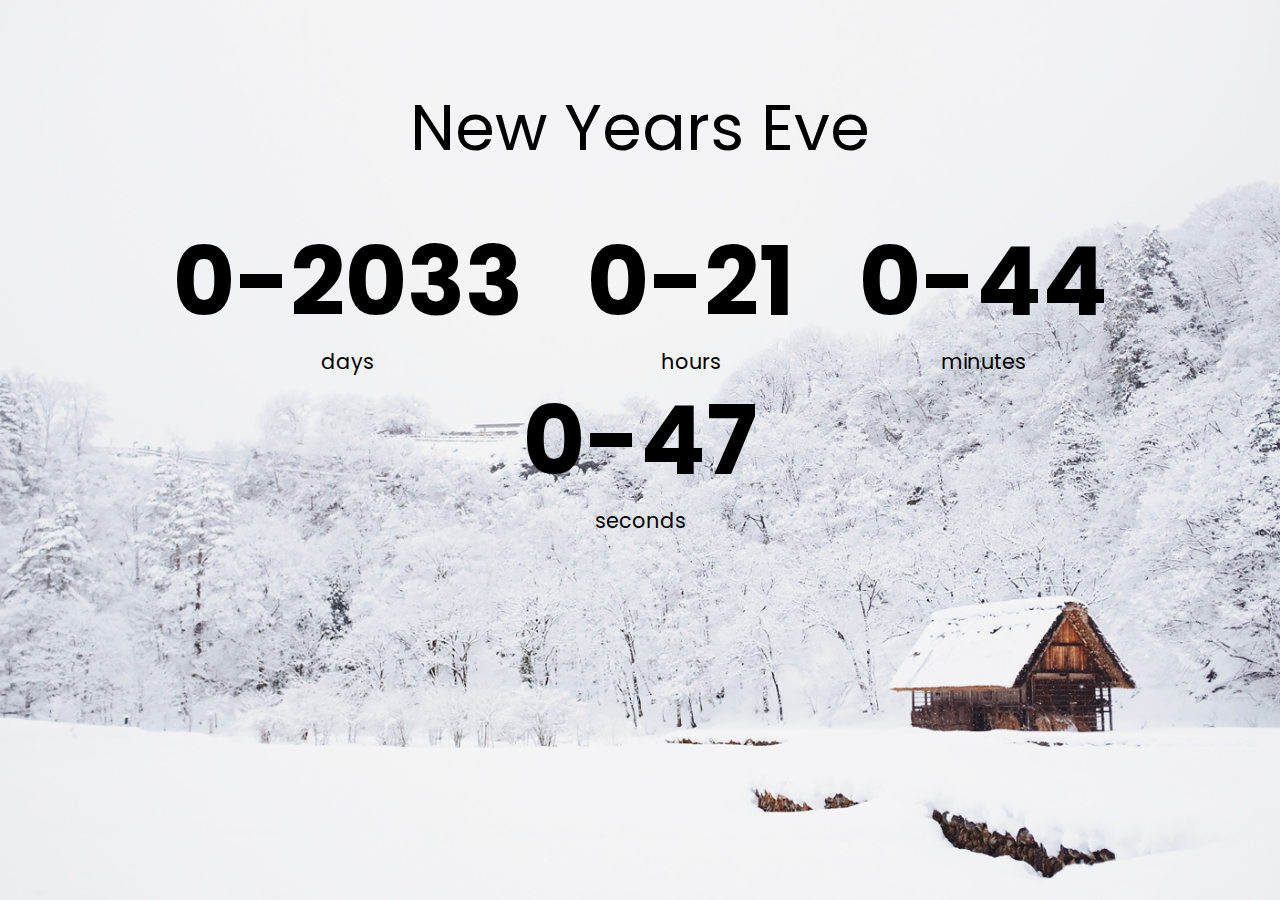
<file: index.html>
<!DOCTYPE html>
<html lang="en">
<head>
  <meta charset="UTF-8">
  <meta name="viewport" content="width=device-width, initial-scale=1.0">
  <title>Countdown Timer</title>
  <link rel="stylesheet" href="style.css">
  <script src="script.js" defer></script>
</head>
  <body>
    <h1>New Years Eve</h1>

    <div class="countdown-container">
      <div class="countdown-el days-c">
        <p class="big-text" id="days">0</p>
        <span>days</span>
      </div>
      <div class="countdown-el hours-c">
        <p class="big-text" id="hours">0</p>
        <span>hours</span>
      </div>
      <div class="countdown-el minutes-c">
        <p class="big-text" id="mins">0</p>
        <span>minutes</span>
      </div>
      <div class="countdown-el seconds-c">
        <p class="big-text" id="secs">0</p>
        <span>seconds</span>
      </div>
    </div>
  </body>
</html>
</file>
<file: style.css>
@import url('https://fonts.googleapis.com/css2?family=Poppins:wght@200;400;600&display=swap');

* {
  box-sizing: border-box
}

body {
  background-image: url("./snow.jpg");
  background-size: cover;
  background-position: center center;
  display: flex;
  flex-direction: column;
  align-items: center;
  min-height: 100vh;
  font-family: "Poppins", sans-serif;
  margin: 0;
}

h1 {
  font-weight: normal;
  font-size: 4rem;
  margin-top: 5rem;
}

.countdown-container {
  display: flex;
  flex-wrap: wrap;
  justify-content: center;
}

.big-text {
  font-weight: bold;
  font-size: 6rem;
  line-height: 1;
  margin: 1rem 2rem;
}

.countdown-el {
  text-align: center;
}

.countdown-el {
  font-size: 1.3rem;
}
</file>
